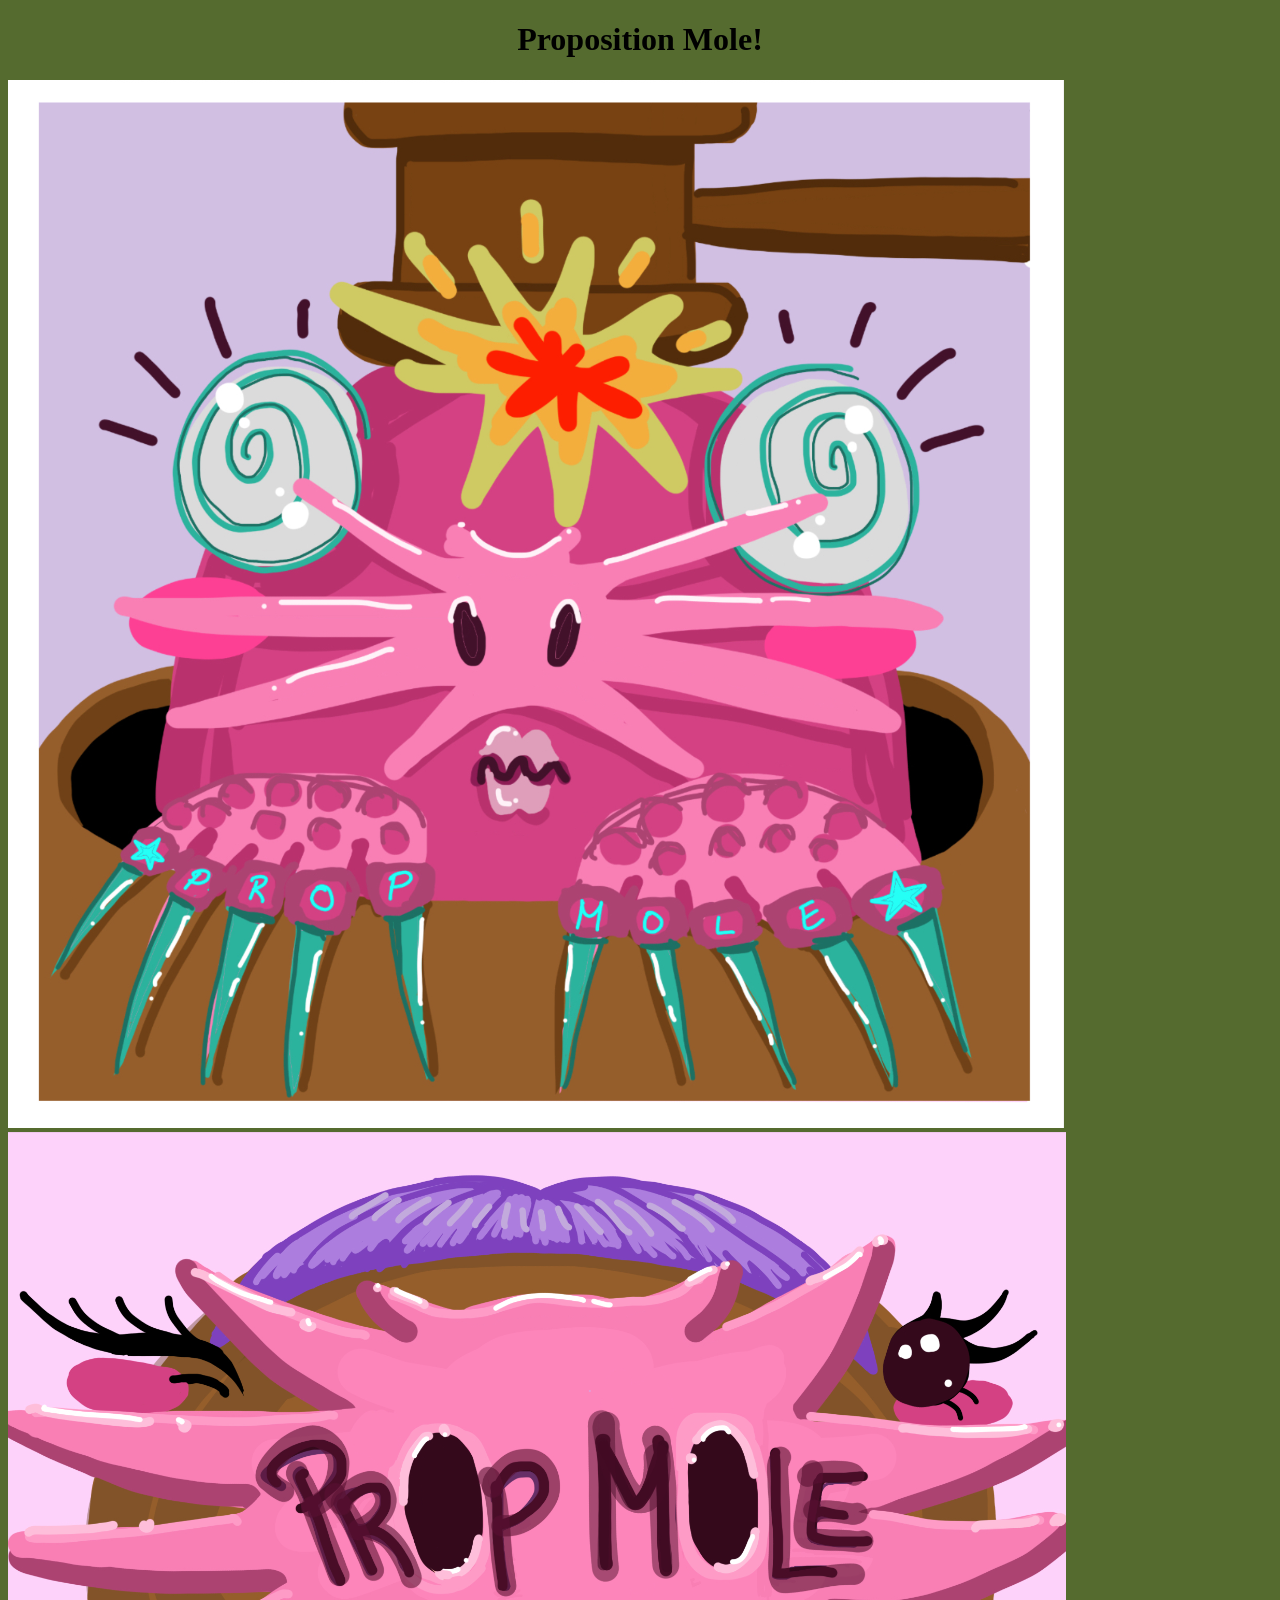
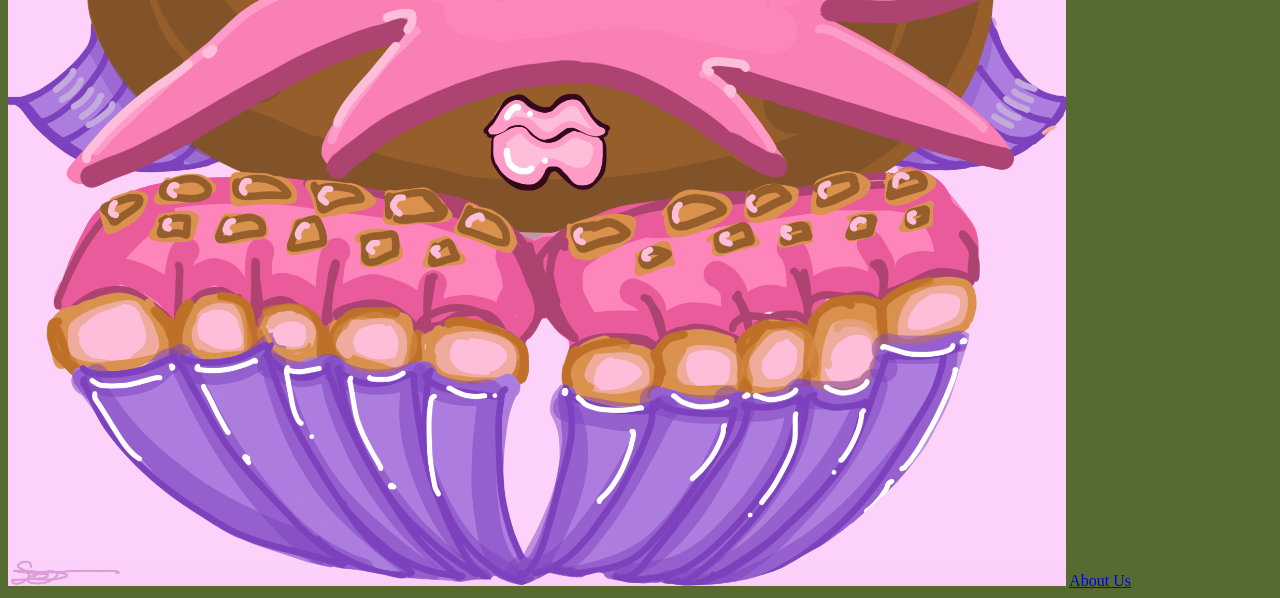
<file: index.html>
<!DOCTYPE html>
<html lang="en">
<head>
    <meta charset="UTF-8">
    <meta name="viewport" content="width=device-width, initial-scale=1.0">
    <title>Proposition Mole</title>
    <link rel="stylesheet" href="./styles.css" />
</head>
<body>
    <h1>Proposition Mole!</h1>
    <img src="whack-a-mole sticker art 1.png">
    <img src="whack-a-mole sticker art 2 (1).png">
    <a href="./about.html">About Us</a>
</body>
</html>
</file>
<file: styles.css>
*{
    background: darkolivegreen
}
h1 {
    text-align: center
}
</file>
